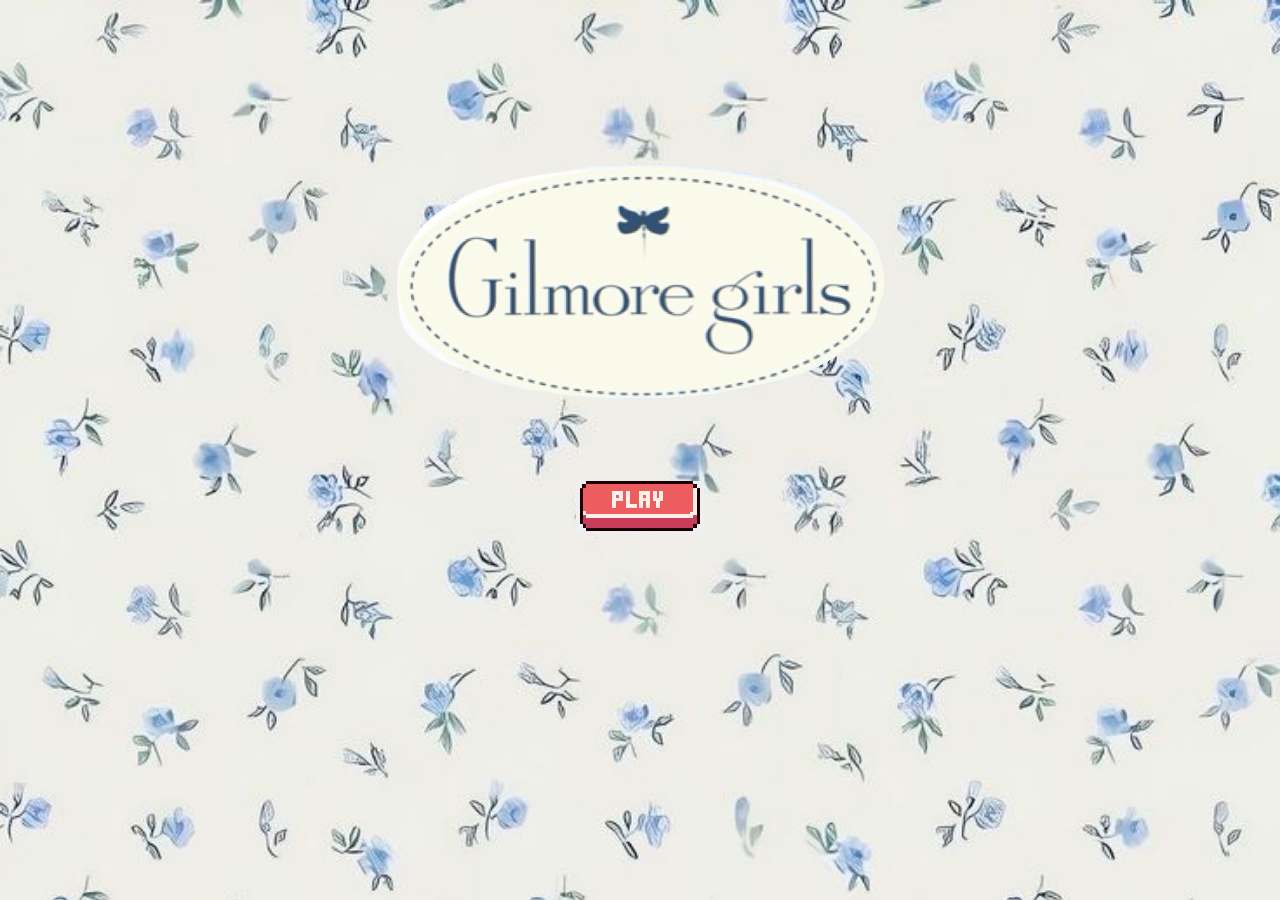
<file: index.html>
<!--Ava Werner 12/2/2025-->
 <!DOCTYPE html>
 <html lang="en">
    <head>
        <title>Gilmore Girls Quiz</title>
        <meta charset="UTF-8">
        <meta name="viewport" content="width=device-width, initial-scale=1.0">
        <link rel="stylesheet" href="styles.css">
    </head>
    <body id="menu">
        <main>
            <!--Gilmore Logo-->
            <div id="Icon"><img src="images/GilmoreIcon.png" alt="Gilmore Girls Logo" id="logo"></div>
            <div class="Buttons">
                <!--Play Button-->
                <button id="play"><img src="images/PlayButton.png" alt="Play Button"></button>
            </div>
        </main>
        <script>

            //Menu Play Button
            let play = document.getElementById("play");
            play = play.addEventListener("click", nextPage);
            function nextPage(event){
                window.location.assign("page1.html");
            }

        </script>
    </body>
 </html>
</file>
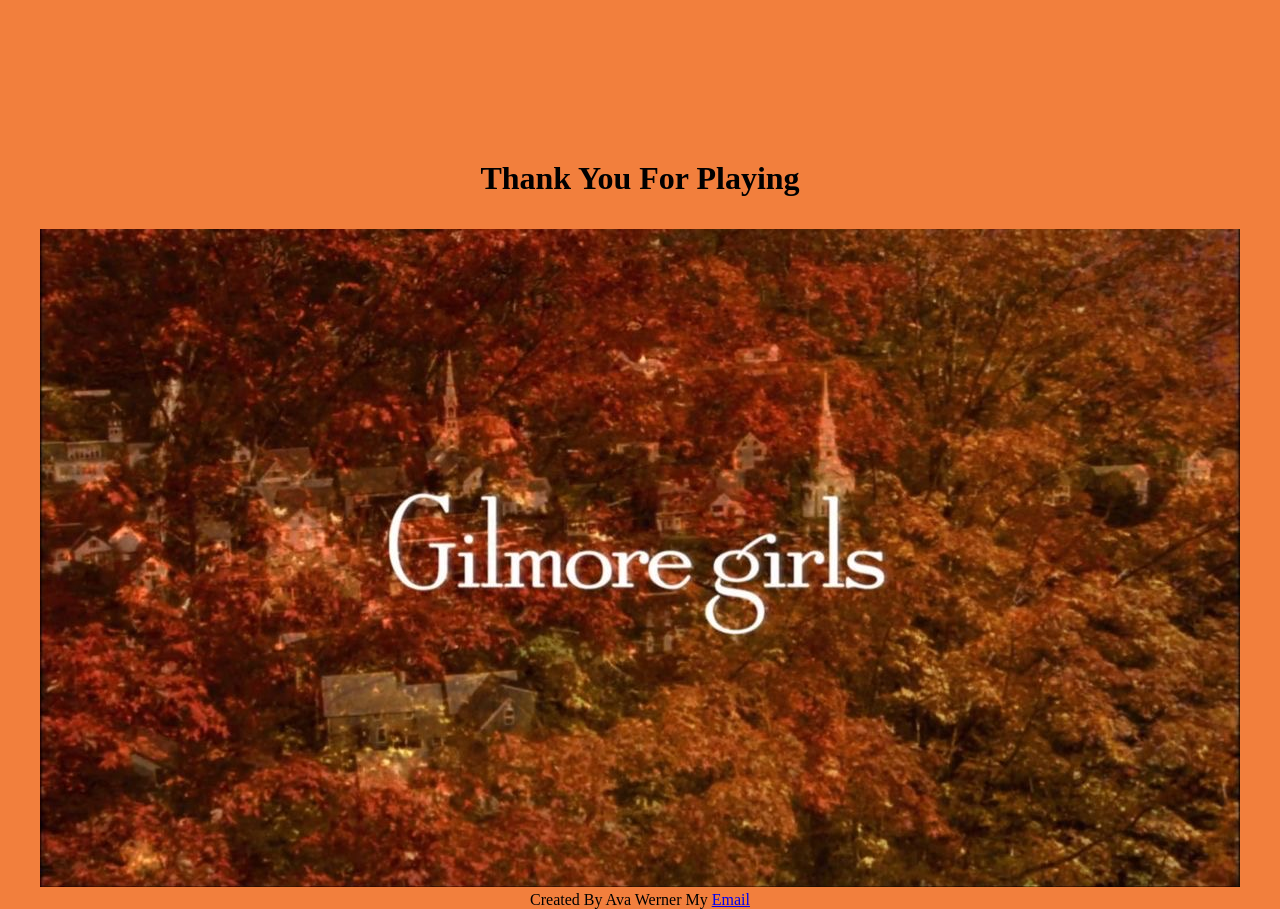
<file: closingPage.html>
<!--Ava Werner 12/2/2025-->
<!DOCTYPE html>
 <html lang="en">
    <head>
        <title>Gilmore Girls Quiz</title>
        <meta charset="UTF-8">
        <meta name="viewport" content="width=device-width, initial-scale=1.0">
        <link rel="stylesheet" href="styles.css">
    </head>
    <body id="End">
        <main id="mainEnd">
            <h1 id="ThankYouText">Thank You For Playing</h1>
            <img src="images/GilmoreThankYou.jpeg" alt="Gilmore Girls" id="Endphoto">
            <!--<img src="images/gilmore girls end photo.jpeg" alt="Gilmore Girls Wallpaper" height="100%" width="100%">-->
        </main>
        <footer id="EndPageFooter">
            <p>
                Created By Ava Werner My <a href="mailto:awerner8@stumail.jccc.edu">Email</a>
            </p>
        </footer>
    </body>
 </html>
</file>
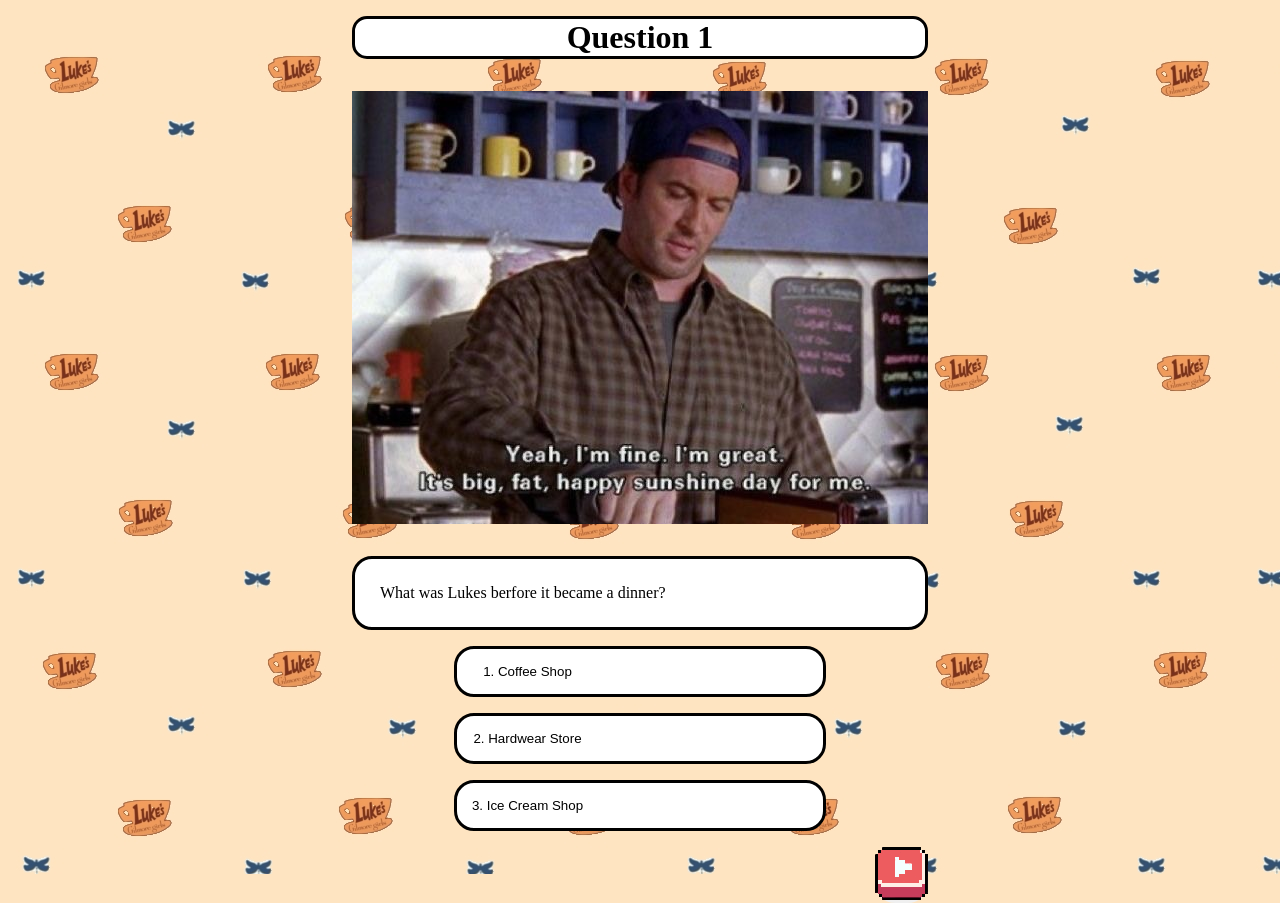
<file: page1.html>
<!--Ava Werner 12/2/2025-->
<!DOCTYPE html>
 <html lang="en">
    <head>
        <title>Gilmore Girls Quiz</title>
        <meta charset="UTF-8">
        <meta name="viewport" content="width=device-width, initial-scale=1.0">
        <link rel="stylesheet" href="styles.css">
    </head>
    <body id="page1">
        
        <main>
            <header class="head">Question 1</header>
            <!--Photo of Luke-->
            <div class="photo" ><img src="images/Luke.jpeg" alt="Luke" class="img_size"></div>
            <!--Question Box-->
            <div class="question">What was Lukes berfore it became a dinner?</div>
            <!--Answer Options-->
            <div id="options">
                <button class="buttons" id="wrongAnswer1">1. Coffee Shop</button>
                <button class="buttons" id="CorrectAnswer">2. Hardwear Store</button>
                <button class="buttons" id="wrongAnswer2">3. Ice Cream Shop</button>
            </div>
        </main>
        <!--Next Page Icon-->
        <footer class="footer"><button id="nextButtonP1" class="nextButton"><img src="images/Next_Button.png" alt="Next Button"></button></footer>
        <script>
            //Next Page Button Script
            let next = document.getElementById("nextButtonP1");
            next = next.addEventListener("click", nextPage);
            function nextPage(event){
                window.location.assign('page2.html');
            }
        </script>
        <!--Button Script Link-->
        <script src="buttons.js"></script>
    </body>
 </html>
</file>
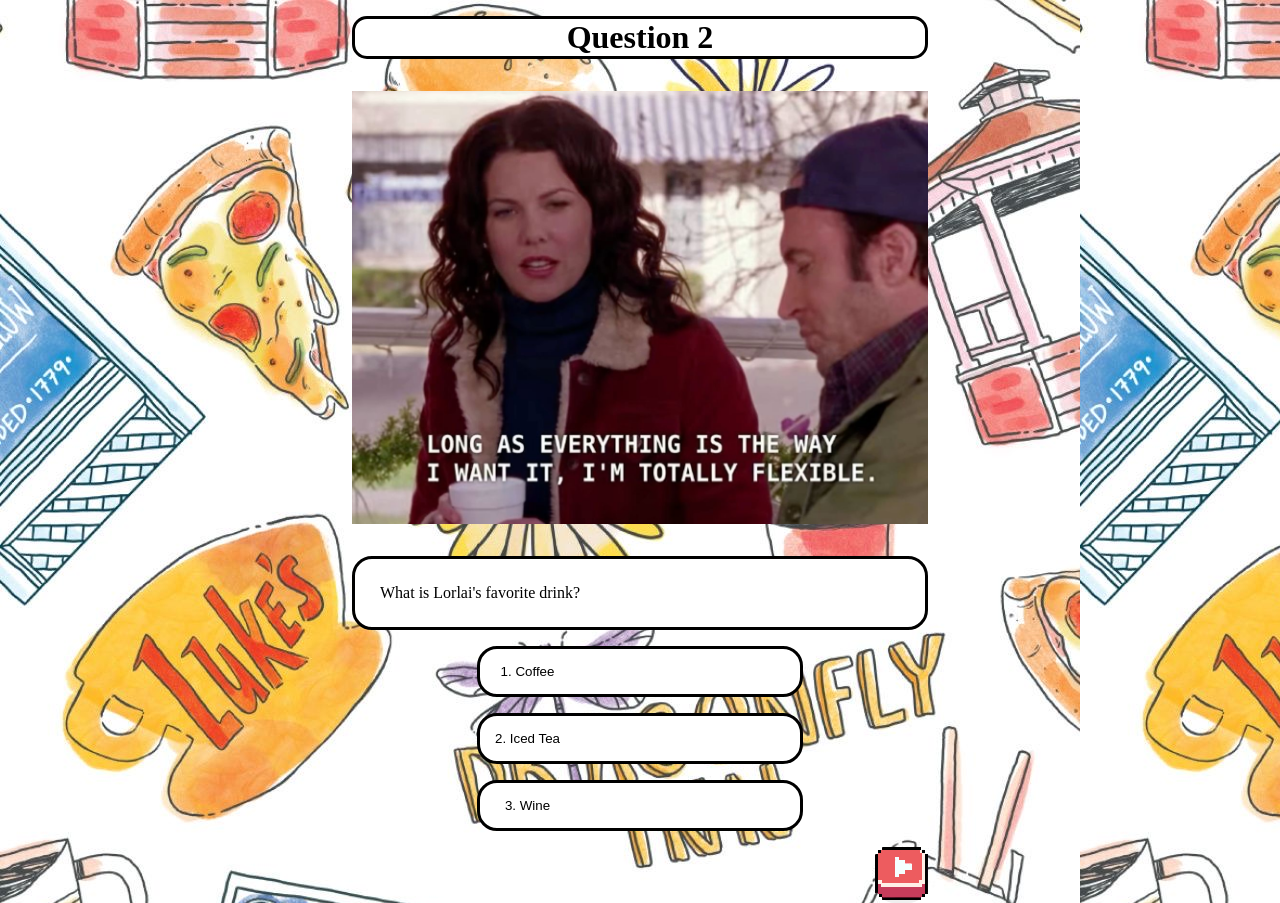
<file: page2.html>
<!--Ava Werner 12/2/2025-->
<!DOCTYPE html>
 <html lang="en">
    <head>
        <title>Gilmore Girls Quiz</title>
        <meta charset="UTF-8">
        <meta name="viewport" content="width=device-width, initial-scale=1.0">
        <link rel="stylesheet" href="styles.css">
    </head>
    <body id="page2">
        
        <main>
            <header class="head">Question 2 </header>
            <!--Photo of Lorlai-->
            <div class="photo" ><img src="images/Lorlai.jpeg" alt="Lorlai" class="img_size"></div>
            <!--Question Box-->
            <div class="question">What is Lorlai's favorite drink?</div>
            <!--Answer Options-->
            <div id="options">
                <button class="buttons" id="CorrectAnswer">1. Coffee</button>
                <button class="buttons" id="wrongAnswer1">2. Iced Tea</button>
                <button class="buttons" id="wrongAnswer2">3. Wine</button>
            </div>
        </main>
        <!--Next Page Button-->
        <footer class="footer"><button id="nextButtonP2" class="nextButton"><img src="images/Next_Button.png" alt="Next Button"></button></footer>
        <!--Next Page Button Script-->
        <script>
            let next2 = document.getElementById("nextButtonP2");
            next2 = next2.addEventListener("click", nextPage);
            function nextPage(event){
                window.location.assign("page3.html");
            }
        </script>
        <!--Button Script Link-->
        <script src="buttons.js"></script>
    </body>
 </html>
</file>
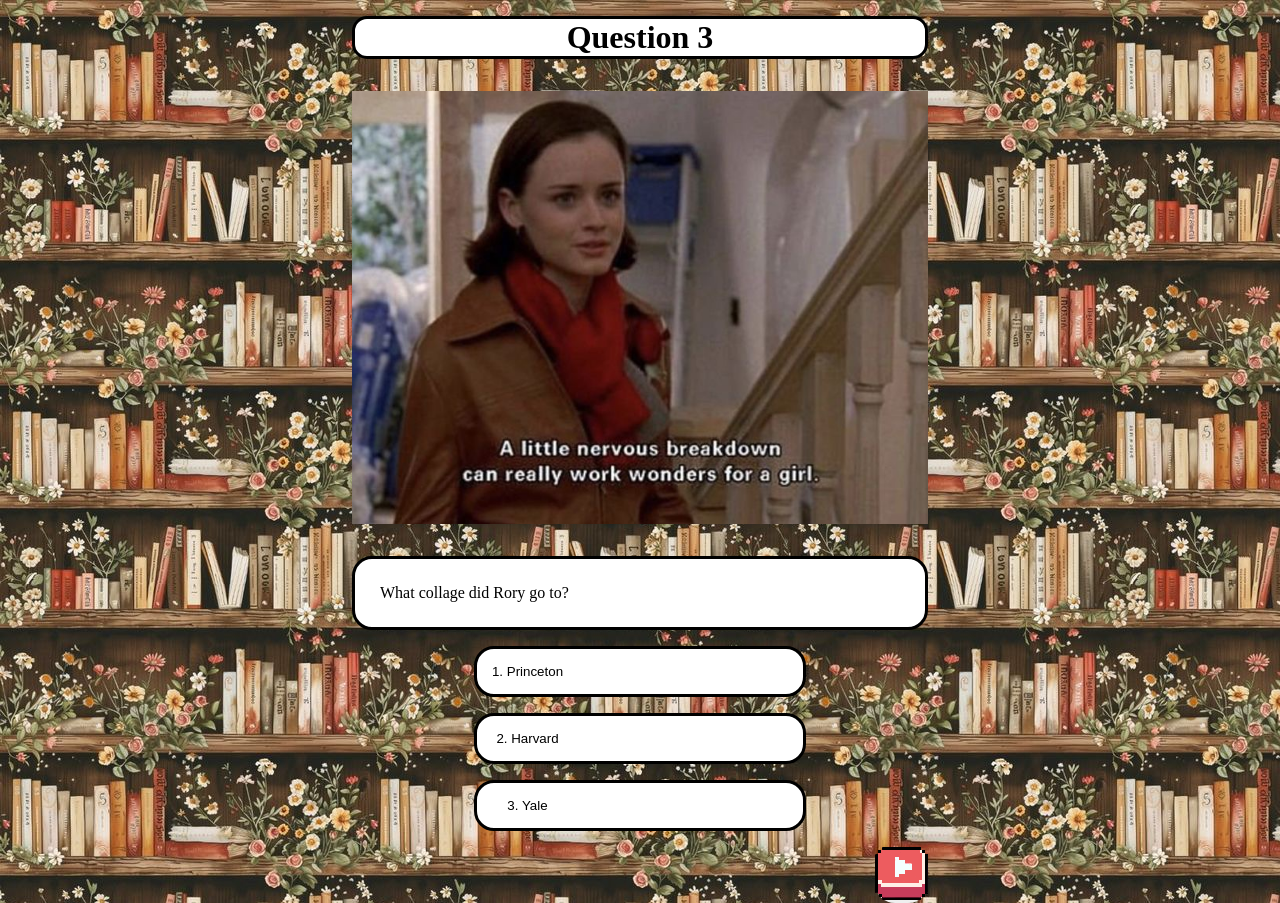
<file: page3.html>
<!--Ava Werner 12/2/2025-->
<!DOCTYPE html>
 <html lang="en">
    <head>
        <title>Gilmore Girls Quiz</title>
        <meta charset="UTF-8">
        <meta name="viewport" content="width=device-width, initial-scale=1.0">
        <link rel="stylesheet" href="styles.css">
    </head>
    <body id="page3">
        
        <main>
            <header class="head">Question 3 </header>
            <!--Photo of Rory-->
            <div class="photo" ><img src="images/Rory.jpeg" alt="Rory" class="img_size"></div>
            <!--Question Box-->
            <div class="question">What collage did Rory go to?</div>
            <!--Answer Options-->
            <div id="options">
                <button class="buttons" id="wrongAnswer2">1. Princeton</button>
                <button class="buttons" id="wrongAnswer1">2. Harvard</button>
                <button class="buttons" id="CorrectAnswer">3. Yale</button>
            </div>
        </main>
        <!--Next Page Button-->
        <footer class="footer"><button id="nextButtonP3" class="nextButton"><img src="images/Next_Button.png" alt="Next Button"></button></footer>
        <!--Next Page Button Script-->
        <script>
            let next2 = document.getElementById("nextButtonP3");
            next2 = next2.addEventListener("click", nextPage);
            function nextPage(event){
                window.location.assign("page4.html");
            }
        </script>
        <!--Button Script Link-->
        <script src="buttons.js"></script>
    </body>
 </html>
</file>
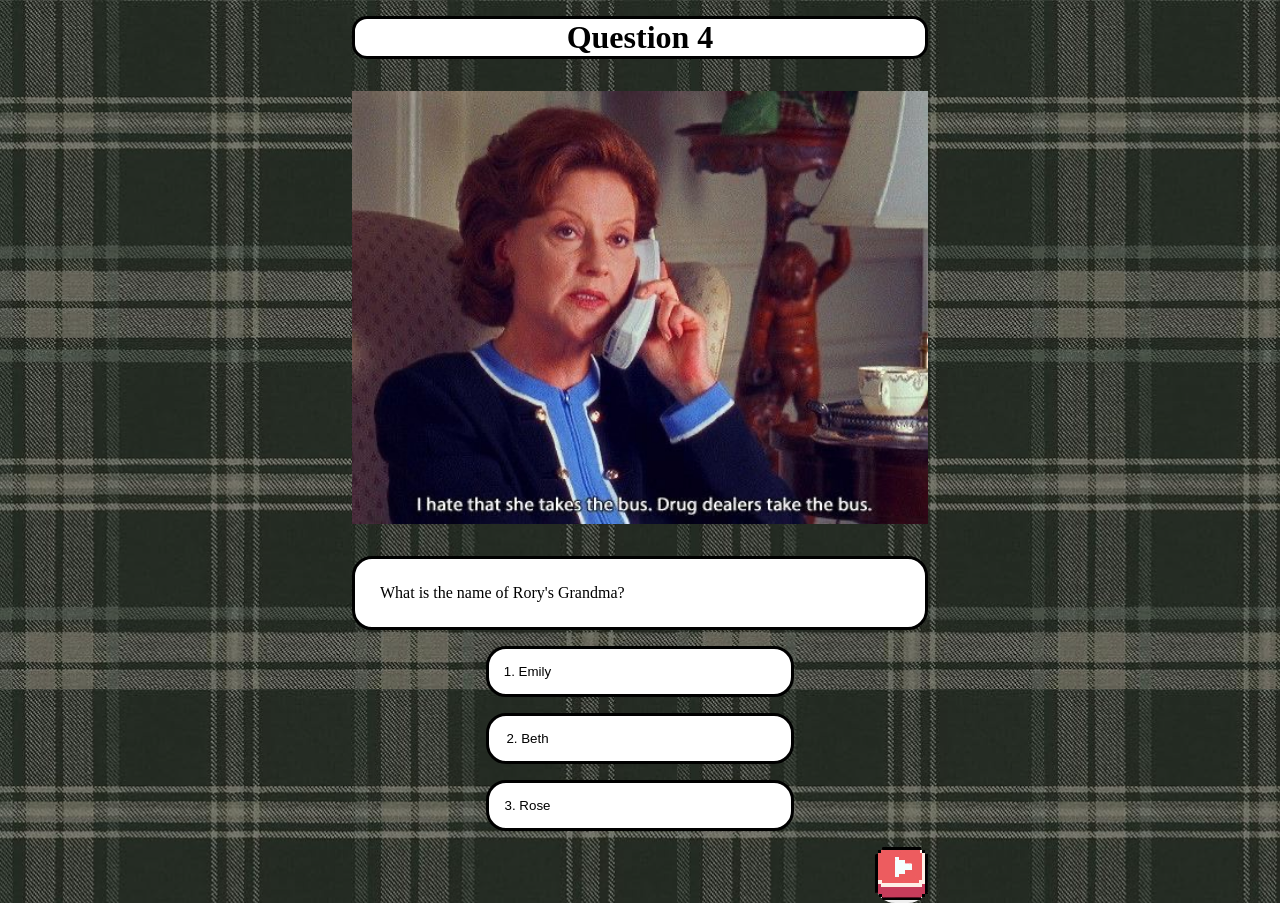
<file: page4.html>
<!--Ava Werner 12/2/2025-->
<!DOCTYPE html>
 <html lang="en">
    <head>
        <title>Gilmore Girls Quiz</title>
        <meta charset="UTF-8">
        <meta name="viewport" content="width=device-width, initial-scale=1.0">
        <link rel="stylesheet" href="styles.css">
    </head>
    <body id="page4">
        
        <main>
            <header class="head">Question 4 </header>
            <!--Photo of Emily-->
            <div class="photo" ><img src="images/Emily.jpeg" alt="Emily" class="img_size"></div>
            <!--Question Box-->
            <div class="question">What is the name of Rory's Grandma?</div>
            <!--Answer Options-->
            <div id="options">
                <button class="buttons" id="CorrectAnswer">1. Emily</button>
                <button class="buttons" id="wrongAnswer1">2. Beth</button>
                <button class="buttons" id="wrongAnswer2">3. Rose</button>
            </div>
        </main>
        <!--Next Page Button-->
        <footer class="footer"><button id="nextButtonP4" class="nextButton"><img src="images/Next_Button.png" alt="Next Button"></button></footer>
        <!--Next Page Button Script-->
        <script>
            let next = document.getElementById("nextButtonP4");
            next = next.addEventListener("click", nextPage);
            function nextPage(event){
                window.location.assign("page5.html");
            }
        </script>
        <!--Button Script Link-->
        <script src="buttons.js"></script>
    </body>
 </html>
</file>
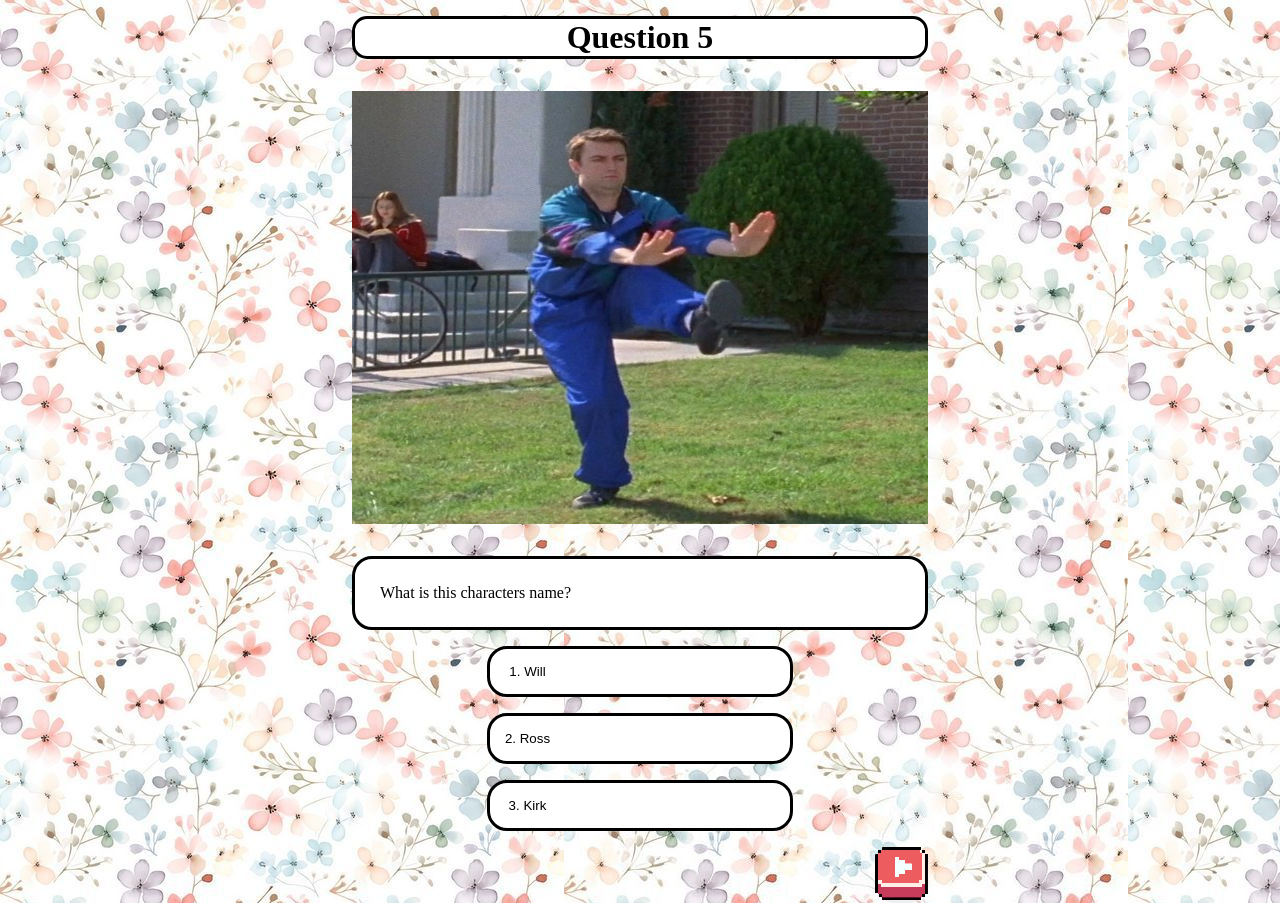
<file: page5.html>
<!--Ava Werner 12/2/2025-->
<!DOCTYPE html>
 <html lang="en">
    <head>
        <title>Gilmore Girls Quiz</title>
        <meta charset="UTF-8">
        <meta name="viewport" content="width=device-width, initial-scale=1.0">
        <link rel="stylesheet" href="styles.css">
    </head>
    <body id="page5">
        
        <main>
            <header class="head">Question 5 </header>
            <!--Photo of Kirk-->
            <div class="photo" ><img src="images/Kirk.jpeg" alt="Kirk" class="img_size"></div>
            <!--Question Box-->
            <div class="question">What is this characters name?</div>
            <!--Answer Options-->
            <div id="options">
                <button class="buttons" id="wrongAnswer2">1. Will</button>
                <button class="buttons" id="wrongAnswer1">2. Ross</button>
                <button class="buttons" id="CorrectAnswer">3. Kirk</button>
            </div>
        </main>
        <!--Next Page Button-->
        <footer class="footer"><button id="nextButtonP5" class="nextButton"><img src="images/Next_Button.png" alt="Next Button"></button></footer>
        <!--Next Page Button Script-->
        <script>
            let next = document.getElementById("nextButtonP5");
            next = next.addEventListener("click", nextPage);
            function nextPage(event){
                window.location.assign("closingPage.html");
            }
        </script>
        <!--Button Script Link-->
        <script src="buttons.js"></script>
    </body>
 </html>
</file>
<file: styles.css>
/*Ava Werner 12/2/2025*/
/*This Styles Sheet Controls The Style Of index.html, pages 1-5, and closingPage*/
* {
    padding: 0;
    margin: 0;
}
/*Main Menu Styes*/
#menu {
    background-image:url('images/menu_BG.jpeg');
    width: 100%;
    height: 100%;
    background-size: cover;
}
#Icon {
    padding-top: 10rem;
    display: grid;
    justify-content: center;
}
#logo {
    width: 491px;
    height: 241px;
}
/*Button Controls For All Pages*/
.Buttons { /*For index.html*/
    display: grid;
    justify-content: center;
}
/*playbutton For index.html*/
#play {
    margin-top: 5rem;
    border-style: none;
    width: 8rem;
    height: auto;
}
#play:hover {
    border-radius: 15px;
   box-shadow: 5px 5px 10px 2px rgba(0, 0, 0, 0.5); 
}
#options {/*Div Controls For The Three Options*/
    margin-top: 1rem;
    display: grid;
    justify-content: center;
}
.buttons {/*Button Controls For Inside The Options Div*/
    margin-bottom: 1rem;
    padding: 15px;
    padding-right: 15rem;
    background-color: white;
    border-style: solid;
    border-width: 3px;
    border-color: black;
    border-radius: 20px;
}
.buttons:hover {
    background-color: lightgrey;
}
#CorrectAnswer {/*Controls The Correct Answer Before clicked*/
    background-color: white;
}
#CorrectAnswer:hover {
    background-color: lightgray;
}
/*Next Button Controls On All Pages*/
.nextButton {
    border-style: none;
    border-radius: 20px;
}
.nextButton:hover {
    box-shadow: 5px 5px 10px 2px rgba(0, 0, 0, 0.5); 
}
/*Controls The Text Box With The questions On All Pages*/
.question {
    margin-top: 2rem;
    padding: 25px;
    background-color: white;
    border-style: solid;
    border-width: 3px;
    border-color: black;
    border-radius: 20px;
}
/*Image Controls For All Pages*/
.photo {
    margin-top: 2rem;
    display: grid;
    justify-content: center;
    width: 576px;
    height: 433px;
}
.img_size {
    width: 576px;
    height: 433px;
}

/*Controls The h1 For All Pages*/
.head {
    background-color: white;
    margin-top: 1rem;
    text-align: center;
    font-size: xx-large;
    font-weight: bolder;
    border-style: solid;
    border-color: black;
    border-radius: 15px;
}
/*Only Controls The Footers With the class .footer*/
.footer {
    display: flex;
    justify-content: flex-end;
}
/*Controls The Footer On All Pages*/
/*#EndPageFooter {
    display: grid;
    justify-content: center;
}*/
/*Page 1 Body Controls*/
#page1 {
    display: grid;
    justify-content: center;
    background-image: url(images/lukes_BG.jpeg);
}
/*Page 2 Body Controls*/
#page2 {
    display: grid;
    justify-content: center;
    background-image: url(images/Lorlai_BG.jpeg);
}
/*Page 3 Body Controls*/
#page3{
    display: grid;
    justify-content: center;
    background-image: url(images/Rorai_BG.jpeg);
}
/*Page 4 Body Controls*/
#page4 {
    display: grid;
    justify-content: center;
    background-image: url(images/Emily_BG.png);
}
/*Page 1 Body Controls*/
#page5 {
    display: grid;
    justify-content: center;
    background-image: url(images/Kirk_BG.jpeg);
}

/*Thank you Page Body Controls*/
#End {
    background-color: #f27f3d;
    display: grid;
    justify-content: center;
    margin-top: 10rem;
}

#ThankYouText {
    display: grid;
    justify-content: center;
    margin-bottom: 2rem;
}
 #EndPageFooter {
    display: grid;
    justify-content: center;
}

/*Media Quereis For All Pages*/

@media (max-width: 700px) {

    body {
        margin-top: 5rem;
    }
    .img_size {
        width: 476px;
        height: 357px;
        border-radius: 20px;
    }
    .photo {
        width: 476px;
        height: 357px;
    }
    #Endphoto {
        width: 676px;
        height: 357px;
    }
}

@media (max-width: 400px) {
    body {
        margin-top: 5rem;
    }
    #logo {
        width: 350px;
        height: 241px;
    }
    .img_size {
        width: 357px;
        height: 357px;
        border-radius: 20px;
    }
    .photo {
        width: 357px;
        height: 357px;
    }
}
</file>
